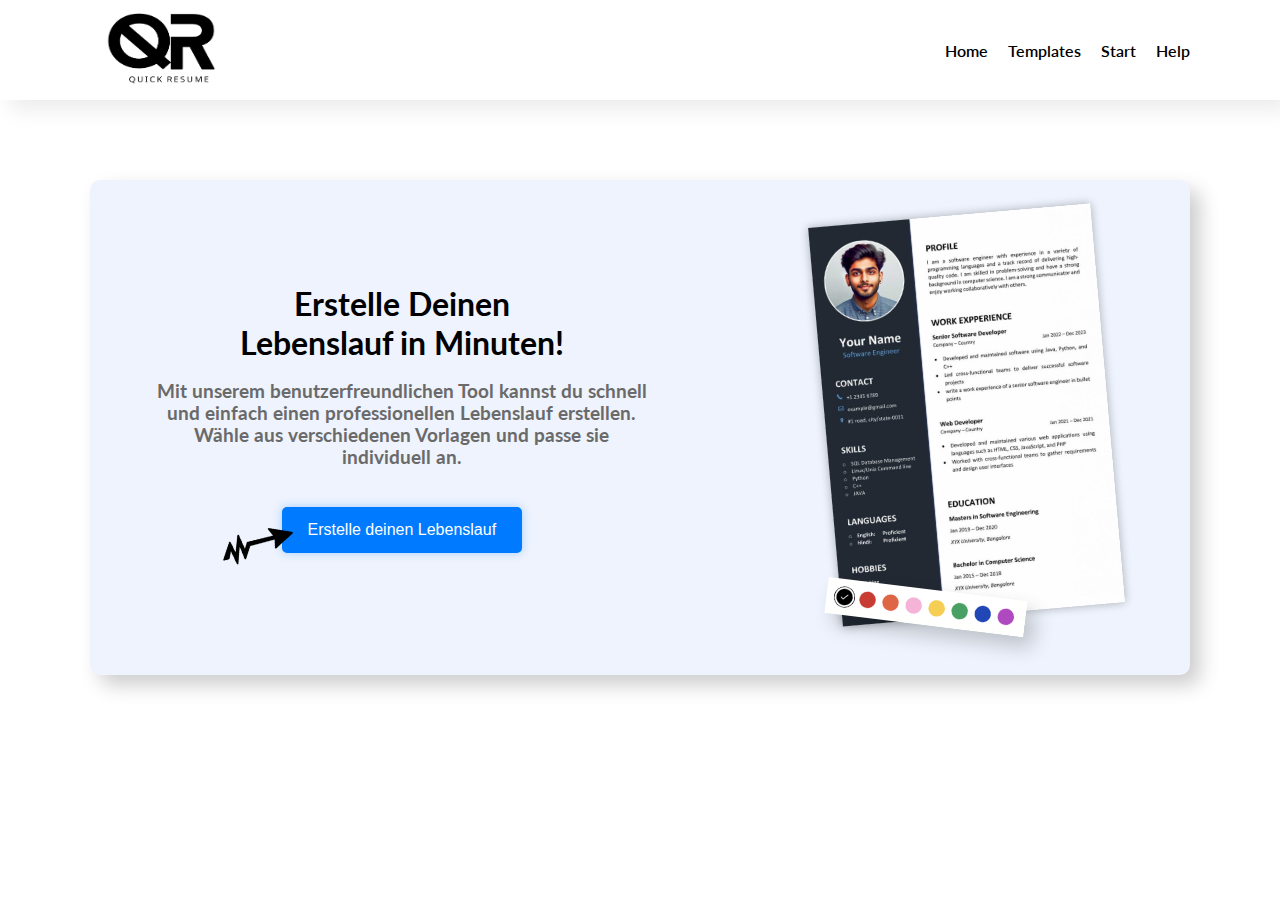
<file: index.html>
<!DOCTYPE html>
<html lang="en">

<head>
    <meta charset="UTF-8">
    <meta name="viewport" content="width=device-width, initial-scale=1.0">
    <meta charset="UTF-8">
    <meta name="viewport" content="width=device-width, initial-scale=1.0">
    <link rel="preconnect" href="https://fonts.googleapis.com">
    <link rel="icon" type="image/x-icon"  sizes="192x16" href="/img/1.png">
    <link rel="preconnect" href="https://fonts.gstatic.com" crossorigin>
    <link
        href="https://fonts.googleapis.com/css2?family=Lato:ital,wght@0,100;0,300;0,400;0,700;0,900;1,100;1,300;1,400;1,700;1,900&family=Poppins:ital,wght@0,100;0,200;0,300;0,400;0,500;0,600;0,700;0,800;0,900;1,100;1,200;1,300;1,400;1,500;1,600;1,700;1,800;1,900&display=swap"
        rel="stylesheet">
    <link rel="stylesheet" href="css/style.css">
    <!-- Beachten Sie den Typ "module" und den neuen Pfad -->
    <script type="module" src="js/app.js"></script>
    <title>QuickResume</title>
</head>

<body>
    <div class="navBar">
        <img src="img/logo.png" class="logo">
        <ul class="navBarItems">
            <li><a>Home</a></li>
            <li><a href="#templates">Templates</a></li>
            <li><a href="#start">Start</a></li>
            <li><a href="#help">Help</a></li>
        </ul>
    </div>

    <div class="mainPage">
        <div class="mainPageLeft">
            
            <h1 class="mainPageHeader">Erstelle Deinen Lebenslauf in Minuten!</h1>
            <h3 class="subtext">Mit unserem benutzerfreundlichen Tool kannst du schnell und einfach einen professionellen Lebenslauf
                erstellen.
                Wähle aus verschiedenen Vorlagen und passe sie individuell an.</h3>

            <div class="btnSection">
                <img class="designElement" src="img/design_element.png" >
                <button class="blueButton">Erstelle deinen Lebenslauf</button>
            </div>
        </div>
        <div class="mainPageRight">
            <div class="imgContainer">
                <img class="CVexample" src="img/CV_vorlage.jpg">
                <img class="colorpicker" src="img/color_picker.png">
            </div>
        </div>
    </div>
</body>

</html>
</file>
<file: css/style.css>
html, body {
    margin: 0;
    padding: 0;
    width: 100%;
    height: 100%;
    font-family: 'Lato', sans-serif; 
}


.navBar{ 
    display: flex;               
    justify-content: space-between;    
    align-items: center;         
    padding: 10px; 
    padding-left: 0px;
    box-shadow: 10px 10px 20px rgba(0, 0, 0, 0.08);
    padding-left: 90px;
    padding-right:90px ;
    font-weight: 600;
} 

.navBarItems{ 
    display: flex;                
    gap: 20px;                    
    list-style-type: none;        
    margin: 0;                    
    padding: 0; 
}

a{ 
 text-decoration: none;
 cursor: pointer;
 color: #000;

 
}

a:hover{ 
    cursor: pointer;
    color: rgb(0, 24, 161);
   
} 

.logo{ 
    height: 80px;
    width: 150px;
}

.logo:hover{ 
    cursor: pointer;
}

.mainPage{ 
    display: flex;
    flex-direction: row;
    justify-content: center;
    background-color: rgb(238,243,253);
    margin-top: 80px;
    margin-left: 90px;
    margin-right: 90px;
    border-radius: 10px;
    align-items: center;
    padding-top: 20px;
    padding-bottom: 60px;
    box-shadow: 10px 10px 20px rgb(0, 0, 0, 0.2);
    justify-content: space-around;
    text-align: center;

}
.mainPageHeader{ 
    margin-bottom: 0px;
    width: 333px;
}

.subtext{ 
    color: rgb(106, 106, 106);
    width: 500px;
}

.mainPageLeft{ 
    display: flex;
    max-width: 60vw;
    flex-direction: column;
    margin-left: 60px;
    align-items: center;
}

.mainPageRight{ 
    position: relative;  
    display: flex;
    max-width: 60vw;
    flex-direction: column;
    margin-left: 60px;
}
.CVexample{ 
    margin-top: 15px;
    margin-right: 80px;
    height: 400px;
    rotate: -5deg;
    margin-left: 110px;
    box-shadow: 0 0 10px rgb(0, 0, 0, 0.3);
}

.imgContainer{ 
    position: relative;
   
    
}

.colorpicker{ 
    position: absolute; /* Positioniere das Bild relativ zum Container */
    top: 101%; 
    left: 44%; /* 50% des Containers von links */
    transform: translate(-50%, -50%); /* Zentriert das Bild exakt */
    width: 200px; /* Setze eine feste Größe für das Overlay-Bild */
    z-index: 10; 
    box-shadow: 10px 10px 20px rgb(0, 0, 0, 0.2);
    rotate: 7deg;
}

.imgContainer{
    display: flex;
    position: relative;
}

.designElement{
    position: absolute;
    height: 75px;
    left: 220px;
    margin-top: 30px;
    rotate: -15deg;
    margin-right: 10px;
}

.btnSection { 
    display: flex;
    justify-content: center;
    align-items: center;
    gap: 20px;
    margin-top: 20px;
}


.blueButton { 
    position: static; /* Entferne die relative Positionierung */
    top: 0; /* Entferne die top-Position */
    margin-left: 0; /* Entferne den linken Rand */
    background-color: #007bff;
    color: #ffffff; 
    border: 2px solid #007bff; 
    padding: 12px 24px; 
    font-size: 16px; 
    font-family: 'Arial', sans-serif; 
    border-radius: 5px; 
    cursor: pointer;
    transition: all 0.3s ease;
    box-shadow: 0 0 10px rgba(0, 123, 255, 0.3);
    transition: transform .2s;
    flex: 0 0 auto; /* Verhindert, dass der Button sich ausdehnt */
    min-width: 100px; /* Minimale Breite festlegen */
}
.blueButton:hover{
    cursor: pointer;
    color: rgb(236, 236, 236);  
    transform: scale(1.05); 
}

.modal {
    display: none; /* Standardmäßig versteckt */
    position: fixed;
    left: 0;
    top: 0;
    z-index: 9999;
    width: 100%;
    height: 100%;
    background-color: rgba(0, 0, 0, 0.5); /* Dunkler Hintergrund */
    justify-content: center;
    align-items: center;
}

/* Dialog-Inhalt */
.modal-content {
    background: white;
    padding: 20px;
    border-radius: 10px;
    text-align: center;
    box-shadow: 0px 4px 10px rgba(0, 0, 0, 0.3);
    width: 300px;
}

/* Bestätigen-Button */
.confirm-btn {
    background-color: #007bff; /* Grünes Design */
    color: white;
    padding: 10px 20px;
    border: 2px solid #007bff;
    box-shadow: 0 0 10px rgba(0, 123, 255, 0.3);
    cursor: pointer;
    border-radius: 5px;
    margin: 10px;
    font-size: 16px;
    transition: all 0.3s ease;
}

.confirm-btn:hover {
    background-color: #0069d9;
    cursor: pointer;
}

/* Abbrechen-Button */
.cancel-btn {
    background-color: #dc3545; /* Rotes Design */
    box-shadow: 0 0 10px rgba(209, 1, 1, 0.3);
    color: white;
    padding: 10px 20px;
    border: none;
    cursor: pointer;
    border-radius: 5px;
    margin: 10px;
    font-size: 16px;
    transition: all 0.3s ease;
}

.cancel-btn:hover {
    background-color: #c82333;
}


@keyframes shadowFlicker {
    0% {
        box-shadow: 0 0 10px rgba(0, 123, 255, 0.3); /* Anfangsschattierung */
    }
    50% {
        box-shadow: 0 0 25px rgba(0, 123, 255, 0.95); /* Hellblauer Schatten */
    }
    100% {
        box-shadow: 0 0 10px rgba(0, 123, 255, 0.3); /* Zurück zur normalen Schattierung */
    }
}

/* Schatten-Animation */
.blueButton {
    animation: shadowFlicker 2s infinite; /* 3 Sekunden Animation, die unendlich wiederholt wird */
}

.progress-container{ 
    width: 80%;
    box-shadow: 0px 0px 10px  rgba(0, 0, 0, 0.05);   
}



.btnSection2 { 
    display: flex;
    justify-content: center;
    align-items: center;
    gap: 20px;  /* Abstand zwischen den Buttons */
    margin-top: 30px;  /* Statt margin-top auf den Buttons selbst */
}
.mainPage2{ 
    display: flex;
    flex-direction: column;
    justify-content: center;
    background-color: rgb(238,243,253);
    margin-top: 80px;
    margin-left: 90px;
    margin-right: 90px;
    border-radius: 10px;
    align-items: center;
    padding-top: 20px;
    padding-bottom: 60px;
    box-shadow: 10px 10px 20px rgb(0, 0, 0, 0.2);
    justify-content: space-around;
    text-align: center;
}

.blueButton2{ 
  
    margin-left: 20px;
    background-color: #007bff;
    color: #ffffff; 
    border: 2px solid #007bff; 
    padding: 6px 12px; 
    font-size: 16px; 
    font-family: 'Arial', sans-serif; 
    border-radius: 5px; 
    cursor: pointer;
    transition: all 0.3s ease;
    box-shadow: 0 0 10px rgba(0, 123, 255, 0.3);
 
}

.backButton{ 
  
    margin-left: 20px;
    background-color: #ffffff;
    color: #222222; 
    border: 2px solid #4a4a4a0c; 
    padding: 6px 12px; 
    font-size: 16px; 
    font-family: 'Arial', sans-serif; 
    border-radius: 5px; 
    cursor: pointer;
    transition: all 0.3s ease;
    box-shadow: 0 0 10px rgba(41, 41, 41, 0.159);
   
}

.blueButton2:hover{ 
    cursor: pointer;
    background-color: #0069d9;
    border: 2px solid #0069d9; 
}

.backButton:hover{ 
    cursor: pointer;
    background-color: #f3f3f3;
    border: 2px solid #f3f3f3; 
}

.uploadImg{ 
    display: flex;
    flex-direction: row;
    margin-top: 40px;
}

.image-preview {
    width: 100%;
    height: 100%;
    /* Remove or change these properties to make it square */
    /* border-radius: 50%; - Remove this line */
    border: 2px dashed #ccc; /* You can keep this or change to a regular border */
    display: flex;
    align-items: center;
    justify-content: center;
    overflow: hidden;
    background-color: #f9f9f9;
    transition: all 0.3s ease;
    cursor: pointer;
}

.image-preview img {
    width: 100%;
    height: 100%;
    object-fit: contain;
}

#imageUpload {
    display: none;
}

.inputSection{ 
    display: flex;
    justify-content: flex-start;
}


formContainer {
    width: 90%;
    max-width: 800px;
    margin: 35px auto;
    padding: 35px 40px;
    background-color: white;
    border-radius: 12px;
    box-shadow: 0 4px 20px rgba(0, 0, 0, 0.08);
    font-family: 'Lato', sans-serif;
}

/* Überschrift des Formulars */
.formContainer h2 {
    color: #2c3e50;
    font-size: 26px;
    margin-top: 0;
    margin-bottom: 30px;
    font-weight: 600;
    text-align: center;
    padding-bottom: 18px;
    border-bottom: 2px solid #eef3fd;
    margin-top: 22px;
}

/* Formulargruppen-Styling mit mehr Abstand */
.formGroup {
    margin-bottom: 28px;
    position: relative;
    width: 100%;
}



/* Label-Styling */
.formGroup label {
    display: block;
    margin-bottom: 10px;
    font-weight: 600;
    font-size: 16px;
    color: #333;
}

/* Eingabefeld-Styling mit mehr Platz */
.formGroup input,
.formGroup textarea {
    width: 200%;
    padding: 14px 18px;
    border: 1px solid #e0e0e0;
    border-radius: 8px;
    font-size: 16px;
    color: #333;
    transition: all 0.3s ease;
    background-color: #f9f9f9;
    font-family: 'Lato', sans-serif;
    box-sizing: border-box;
    margin-left: -50%;
}

/* Hover-Effekt für Eingabefelder */
.formGroup input:hover,
.formGroup textarea:hover {
    border-color: #b8c2cc;
}

/* Fokus-Effekt für Eingabefelder */
.formGroup input:focus,
.formGroup textarea:focus {
    outline: none;
    border-color: #007bff;
    box-shadow: 0 0 0 3px rgba(0, 123, 255, 0.2);
    background-color: white;
}

/* Textarea-spezifisches Styling */
.formGroup textarea {
    resize: vertical;
    min-height: 120px;
    line-height: 1.6;
}

/* Fehlermeldung-Styling */
.errorMessage {
    background-color: #fff5f5;
    color: #e53e3e;
    border-left: 4px solid #e53e3e;
    padding: 14px 18px;
    margin-top: 20px;
    border-radius: 6px;
    font-size: 15px;
    font-weight: 500;
    display: none;
}

/* Mehr Platz zwischen Formular und Buttons */
.btnSection2 {
    display: flex;
    justify-content: center;
    align-items: center;
    gap: 25px;
    margin-top: 40px;
    margin-bottom: 50px;
}

/* Größere Buttons für bessere Nutzererfahrung */
.blueButton2 {
    margin-left: 0;
    background-color: #007bff;
    color: #ffffff; 
    border: 2px solid #007bff; 
    padding: 12px 24px; 
    font-size: 16px; 
    font-weight: 500;
    font-family: 'Lato', sans-serif; 
    border-radius: 6px; 
    cursor: pointer;
    transition: all 0.3s ease;
    box-shadow: 0 0 12px rgba(0, 123, 255, 0.3);
    min-width: 120px;
}

.backButton {
    margin-left: 0;
    background-color: #ffffff;
    color: #222222; 
    border: 2px solid rgba(74, 74, 74, 0.1); 
    padding: 12px 24px; 
    font-size: 16px; 
    font-weight: 500;
    font-family: 'Lato', sans-serif; 
    border-radius: 6px; 
    cursor: pointer;
    transition: all 0.3s ease;
    box-shadow: 0 0 12px rgba(41, 41, 41, 0.12);
    min-width: 120px;
}

/* Optionale Felder anzeigen mit subtilerem Design */
.formGroup label[for="school"]::after,
.formGroup label[for="degree"]::after,
.formGroup label[for="graduationYear"]::after,
.formGroup label[for="company"]::after,
.formGroup label[for="position"]::after,
.formGroup label[for="workPeriod"]::after,
.formGroup label[for="description"]::after {
    content: " (optional)";
    font-size: 14px;
    color: #888;
    font-weight: normal;
    margin-left: 5px;
}

/* Preview Styles */
.previewContainer {
    width: 80%;
    max-width: 800px;
    margin: 20px auto;
    border: 1px solid #ddd;
    box-shadow: 0 2px 15px rgba(0,0,0,0.1);
    height: 600px;
    overflow-y: auto;
    background-color: white;
}

.resumeTemplate {
    padding: 30px;
    min-height: 100%;
    padding: 30px 30px 50px 30px; 
}

.resumeSection {
    margin-bottom: 30px;
}

.mainPage2 .previewContainer {
    text-align: left;
}

.mainPage2 .resumeTemplate {
    text-align: left;
}

.mainPage2 .resumeSection {
    text-align: left;
}

.downloadButton {
    background-color: #4CAF50;
    color: white;
    border: none;
    padding: 12px 24px; /* Gleiche Größe wie andere Buttons */
    border-radius: 5px;
    cursor: pointer;
    margin: 0; /* Entferne Margins */
    flex: 0 0 auto; /* Verhindert, dass der Button sich ausdehnt */
    min-width: 100px; /* Minimale Breite festlegen */
    font-size: 16px; /* Gleiche Schriftgröße wie andere Buttons */
    font-family: 'Arial', sans-serif;
}

.downloadButton:hover {
    background-color: #45a049;
}


.errorMessage{ 
    display: none;
    color: red;
}

.image-upload-container {
    display: flex;
    flex-direction: column;
    align-items: center;
    margin-top: 10px;
}

.resumeItemSubtitle {
    font-size: 15px;
    color: #333; /* Normale Textfarbe statt Akzentfarbe */
    margin-bottom: 5px;
}

.resumeSection h2 {
    font-size: 20px;
    color: #3498db; /* Diese Farbe wird durch JavaScript überschrieben */
    margin: 0 0 15px 0;
    padding-bottom: 5px;
}


.image-preview-wrapper {
    width: 150px;
    height: 150px;
    margin-bottom: 15px;
}

.image-preview {
    width: 100%;
    height: 100%;
    border-radius: 50%;
    border: 2px dashed #ccc;
    display: flex;
    align-items: center;
    justify-content: center;
    overflow: hidden;
    background-color: #f9f9f9;
    transition: all 0.3s ease;
    cursor: pointer;
}

.image-preview:hover {
    border-color: #3498db;
}

.image-preview img {
    width: 100%;
    height: 100%;
    object-fit: cover;
}

.upload-icon {
    font-size: 40px;
    color: #ccc;
}

.upload-button, .remove-button {
    padding: 8px 16px;
    margin: 5px;
    border-radius: 5px;
    cursor: pointer;
    transition: all 0.3s ease;
}

.upload-button {
    background-color: #f1f1f1;
    color: #333;
    border: 1px solid #ddd;
}

.remove-button {
    background-color: #fff5f5;
    color: #e53e3e;
    border: 1px solid #e53e3e;
}

.upload-button:hover {
    background-color: #e9e9e9;
}

.remove-button:hover {
    background-color: #fee2e2;
}

/* CSS für das Profilbild in der Vorschau und PDF */
.profile-image-container {
    display: flex;
    justify-content: center;
    margin-bottom: 20px;
}

.profile-image {
    width: 100%;
    height: 100%;
    object-fit: contain;
}

/* Anpassungen für die Druckansicht */
.resumeHeader {
    position: relative;
    margin-bottom: 20px;
    padding-bottom: 15px;
    border-bottom: 2px solid #3498db; /* Wird durch JavaScript überschrieben */
    display: flex;
    justify-content: space-between;
    align-items: flex-start;
}


.resumeHeader h1 {
    margin: 0 0 5px 0;
}


.resumeHeader .header-text {
    flex: 1;
}

.resumeHeader .header-image {
    width: 100px;
    height: 100px;
    overflow: hidden;
}

.color-picker-container {
    display: flex;
    justify-content: center;
    align-items: center;
    margin: 20px 0;
    padding: 15px;
    background-color: #f9f9f9;
    border-radius: 8px;
    box-shadow: 0 2px 5px rgba(0,0,0,0.1);
}

.color-picker-wrapper {
    display: flex;
    flex-direction: column;
    align-items: center;
    margin: 0 15px;
}

.color-picker-label {
    margin-bottom: 8px;
    font-weight: 600;
    font-size: 14px;
}

.color-picker {
    width: 70px;
    height: 40px;
    padding: 0;
    border: none;
    border-radius: 4px;
    cursor: pointer;
    box-shadow: 0 2px 4px rgba(0,0,0,0.2);
}

.color-picker::-webkit-color-swatch-wrapper {
    padding: 0;
}

.color-picker::-webkit-color-swatch {
    border: none;
    border-radius: 4px;
}

.preset-colors {
    display: flex;
    gap: 8px;
    margin-top: 10px;
}

.preset-color {
    width: 25px;
    height: 25px;
    border-radius: 50%;
    cursor: pointer;
    box-shadow: 0 2px 4px rgba(0,0,0,0.2);
    transition: transform 0.2s;
}

.preset-color:hover {
    transform: scale(1.1);
}

.reset-color {
    background-color: #f1f1f1;
    color: #333;
    border: 1px solid #ddd;
    border-radius: 4px;
    padding: 5px 10px;
    font-size: 14px;
    cursor: pointer;
    transition: background-color 0.2s;
    margin-left: 15px;
}

.reset-color:hover {
    background-color: #e9e9e9;
}

.style-switcher-container {
  display: flex;
  justify-content: center;
  align-items: center;
  margin: 20px 0;
  gap: 30px;
}

.style-nav-button {
  background-color: #f5f5f5;
  color: #333;
  border: none;
  border-radius: 50%;
  width: 40px;
  height: 40px;
  display: flex;
  justify-content: center;
  align-items: center;
  cursor: pointer;
  box-shadow: 0 2px 5px rgba(0,0,0,0.1);
  transition: all 0.3s ease;
}

.style-nav-button:hover {
  background-color: #007bff;
  color: white;
  transform: scale(1.05);
}

.style-nav-button:active {
  transform: scale(0.95);
}

.style-indicator {
  font-size: 16px;
  font-weight: 600;
  color: #333;
  padding: 5px 15px;
  border-radius: 20px;
  background-color: #f5f5f5;
  box-shadow: 0 2px 5px rgba(0,0,0,0.1);
}

/* Styles container */
.styles-container {
  width: 100%;
  position: relative;
  overflow: hidden;
  margin-bottom: 20px;
}

#resumeStylesWrapper {
  display: flex;
  transition: transform 0.5s ease-in-out;
  width: 300%; /* 3 styles at 100% each */
}

.resumeStyleSlide {
  width: 33.333%; /* Each style takes 1/3 of the container */
  flex-shrink: 0;
  opacity: 0.7;
  transform: scale(0.95);
  transition: opacity 0.5s ease, transform 0.5s ease;
}

.resumeStyleSlide.active {
  opacity: 1;
  transform: scale(1);
}



.resumeTemplate.style2 {
  font-family: 'Georgia', serif;
  color: #444;
}

.resumeTemplate.style2 .resumeHeader {
  border-bottom: none;
  background-color: #f5f5f5;
  padding: 15px;
  border-radius: 5px;
  margin-bottom: 20px;

}

.resumeTemplate.style2 .resumeSection h2 {
  border-bottom: none;
  font-style: italic;
  padding-left: 10px;
  border-left: 3px solid; /* Color will be set by JavaScript */
}

.resumeTemplate.style2 .resumeItemTitle {
  font-size: 17px;
}

.resumeTemplate.style3 {
  font-family: 'Trebuchet MS', sans-serif;
  color: #222;
  line-height: 1.6;
}

.resumeTemplate.style3 .resumeHeader {
  border-bottom: none;
  text-align: center;
  padding-bottom: 5px;
  padding-top: 15px; /* Add top padding */
  display: flex;
  flex-direction: column;
  align-items: center;
  margin-bottom: 30px; /* More space after header */
  min-height: 160px; /* Ensure enough height for content */
}

.resumeTemplate.style3 .header-text {
  text-align: center;
  flex-grow: 1;
  padding-right: 0;
}

.resumeTemplate.style3 .header-image {

  top: 0;
  right: 0;
  margin: 0 auto 15px auto;
  border-radius: 5px;
}

.resumeTemplate.style3 .contactInfo {
  display: flex;
  justify-content: center;
  flex-wrap: wrap;
  gap: 15px;
  margin-top: 10px;
}

.resumeTemplate.style3 .resumeSection h2 {
  text-align: center;
  border-bottom: none;
  position: relative;
  padding-bottom: 10px;
}

.resumeTemplate.style3 .resumeSection h2:after {
  content: '';
  position: absolute;
  bottom: 0;
  left: 50%;
  transform: translateX(-50%);
  width: 50px;
  height: 2px;
  background-color: currentColor; /* Will inherit the accent color */
}


.style-switcher-container {
    display: flex;
    justify-content: center;
    align-items: center;
    margin: 20px 0;
    gap: 30px;
  }
  
  .style-nav-button {
    background-color: #f5f5f5;
    color: #333;
    border: none;
    border-radius: 50%;
    width: 40px;
    height: 40px;
    display: flex;
    justify-content: center;
    align-items: center;
    cursor: pointer;
    box-shadow: 0 2px 5px rgba(0,0,0,0.1);
    transition: all 0.3s ease;
  }
  
  .style-nav-button:hover {
    background-color: #007bff;
    color: white;
    transform: scale(1.05);
  }
  
  .style-nav-button:active {
    transform: scale(0.95);
  }
  
  .style-indicator {
    font-size: 16px;
    font-weight: 600;
    color: #333;
    padding: 5px 15px;
    border-radius: 20px;
    background-color: #f5f5f5;
    box-shadow: 0 2px 5px rgba(0,0,0,0.1);
  }
  
  /* Styles container */
  .styles-container {
    width: 100%;
    position: relative;
    overflow: hidden;
    margin-bottom: 20px;
  }
  
  #resumeStylesWrapper {
    display: flex;
    transition: transform 0.5s ease-in-out;
    width: 300%; /* 3 styles at 100% each */
  }
  
  .resumeStyleSlide {
    width: 33.333%; /* Each style takes 1/3 of the container */
    flex-shrink: 0;
    opacity: 0.7;
    transform: scale(0.95);
    transition: opacity 0.5s ease, transform 0.5s ease;
  }
  
  .resumeStyleSlide.active {
    opacity: 1;
    transform: scale(1);
  }
  
 
  .resumeTemplate.style2 .resumeItemPeriod {
    font-style: italic;
    color: #666;
    padding-left: 10px; /* Add spacing between title and date */
    min-width: 80px; /* Ensure minimum width for dates */
  }
 
  .resumeTemplate.style2 {
    font-family: 'Georgia', serif;
    color: #444;
  }
  .resumeTemplate.style2 .resumeItemHeader {
    display: flex;
    flex-wrap: wrap;
    justify-content: space-between;
    margin-bottom: 5px;
  }
  
  .resumeTemplate.style2 .resumeHeader {
    border-bottom: none;
    background-color: #f5f5f5;
    padding: 15px;
    border-radius: 5px;
    margin-bottom: 20px;
  }
  
  .resumeTemplate.style2 .resumeSection h2 {
    border-bottom: none;
    font-style: italic;
    padding-left: 10px;
    border-left: 3px solid; /* Color will be set by JavaScript */
  }

  .resumeTemplate.style2 .header-image {
    position: relative;
    top: 0;
    right: 0;
    width: 100px;
    height: 100px;
    overflow: hidden;
  }

  .resumeTemplate.style2 .header-image img {
    width: 100%;
    height: 100%;
    object-fit: cover;
  }
  
  .resumeTemplate.style2 .resumeItemTitle {
    font-size: 17px;
    max-width: 70%; /* Limit width to prevent overlap with date */
  }
  
  .resumeTemplate.style3 {
    font-family: 'Trebuchet MS', sans-serif;
    color: #222;
    line-height: 1.6;
  }
  
  .resumeTemplate.style3 .resumeHeader {
    border-bottom: none;
    text-align: center;
    padding-bottom: 5px;
    display: flex;
    flex-direction: column;
    align-items: center;
  }

  .resumeTemplate.style3 .header-text {
    text-align: center;
    flex-grow: 1;
    padding-right: 0;
    margin-top: 15px;
    width: 100%;
  }

  
  .resumeTemplate.style3 .header-image {
    position: relative;
    top: 0;
    right: 0;
    margin: 0 auto 15px auto;
    border-radius: 5px;
    width: 100px;
    height: 100px;
    order: -1; /* Make image appear first in flex order */
    overflow: hidden;
  }
  
  .resumeTemplate.style3 .header-image img {
    width: 100%;
    height: 100%;
    object-fit: cover;
  }

  .resumeTemplate.style3 .contactInfo {
    display: flex;
    justify-content: center;
    flex-wrap: wrap;
    gap: 15px;
    margin-top: 10px;
  }
  
  .resumeTemplate.style3 .resumeSection h2 {
    text-align: center;
    border-bottom: none;
    position: relative;
    padding-bottom: 10px;
  }
  
  .resumeTemplate.style3 .resumeSection h2:after {
    content: '';
    position: absolute;
    bottom: 0;
    left: 50%;
    transform: translateX(-50%);
    width: 50px;
    height: 2px;
    background-color: currentColor; /* Will inherit the accent color */
  }

  .resumeTemplate.style2 .header-image img,
  .resumeTemplate.style3 .header-image img {
    width: 100%;
    height: 100%;
    object-fit: cover;
    margin-top: -5px; /* Pull image up slightly to show top portion */
    object-position: center 10%; /* Adjust vertical position to show more of top */
  }
  
  /* Ensure containers have enough space */
  .resumeTemplate.style2 .header-image,
  .resumeTemplate.style3 .header-image {
    margin-top: 5px;
    margin-bottom: 5px;
    height: 110px; /* Give slightly more height */
    overflow: hidden;
  }

/* Add more specific adjustment for style3 if needed */
.resumeTemplate.style3 .header-image {
  margin-bottom: 15px;
}
</file>
